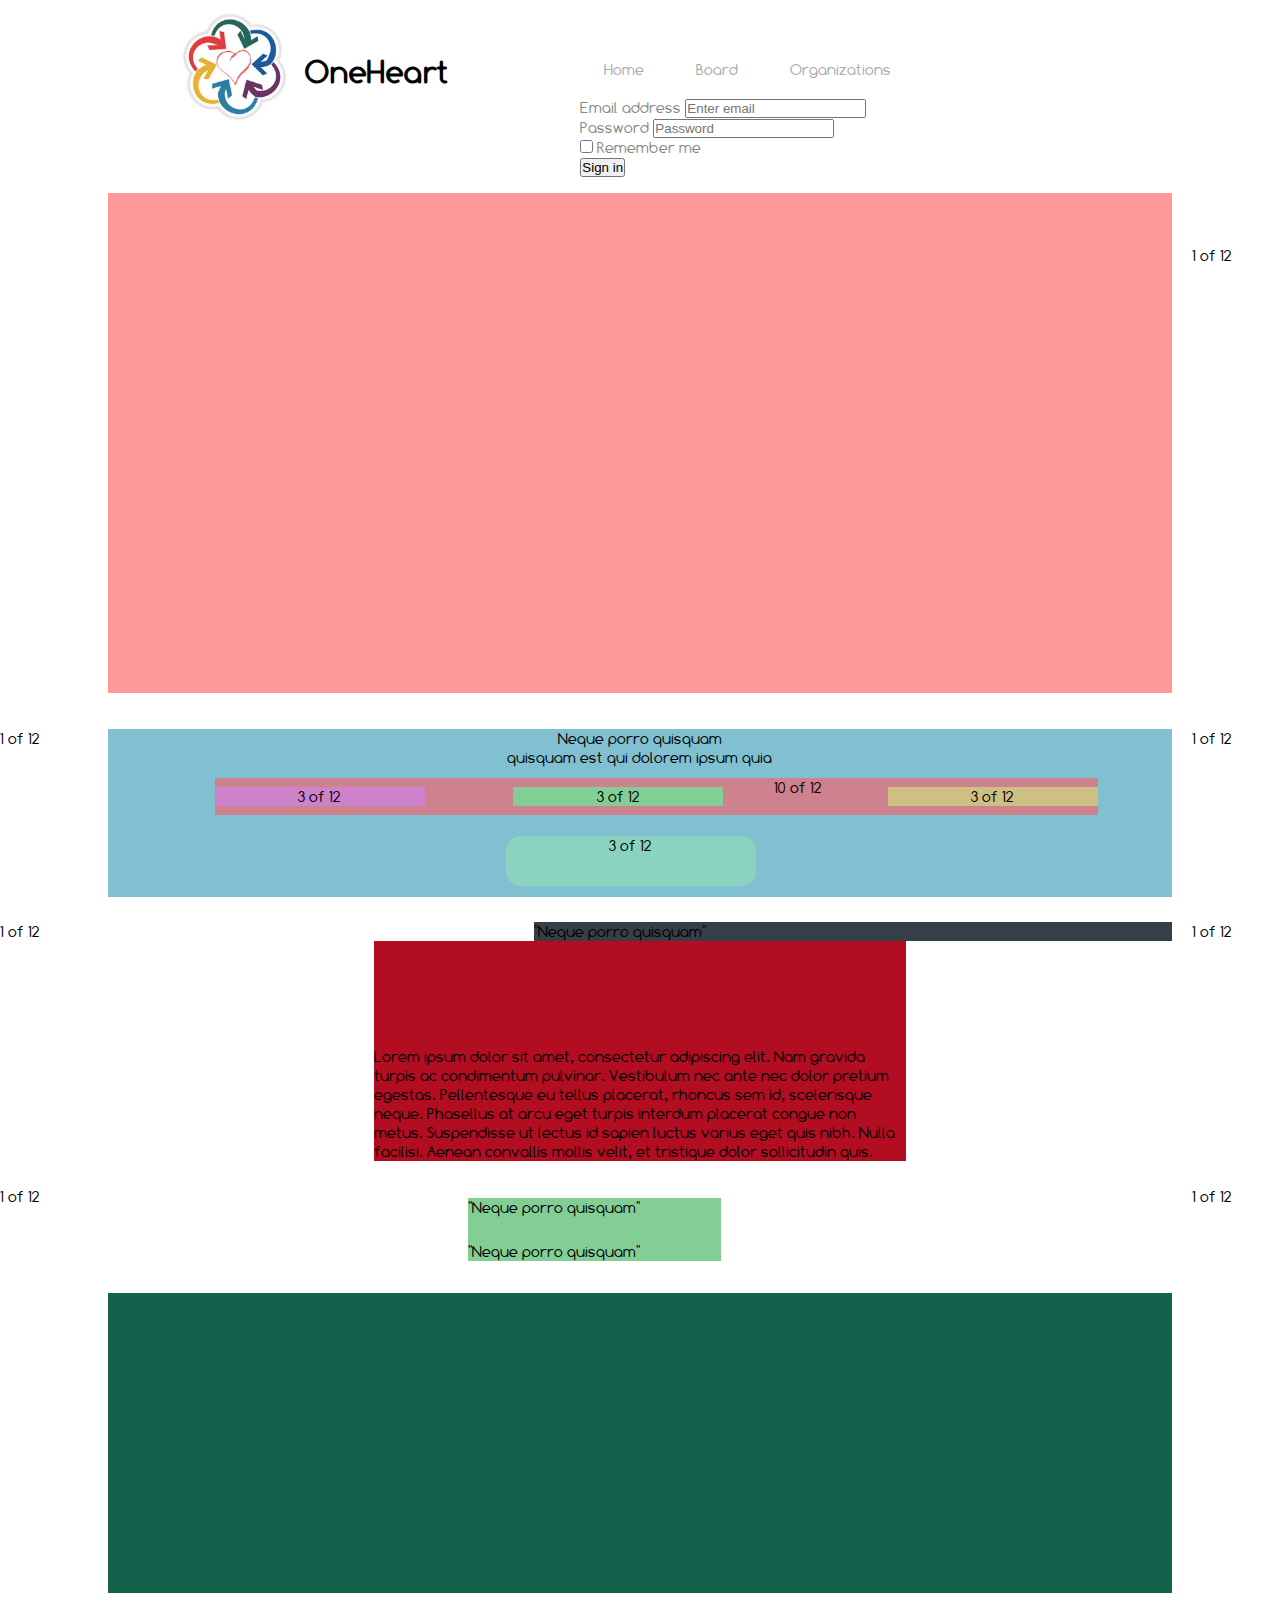
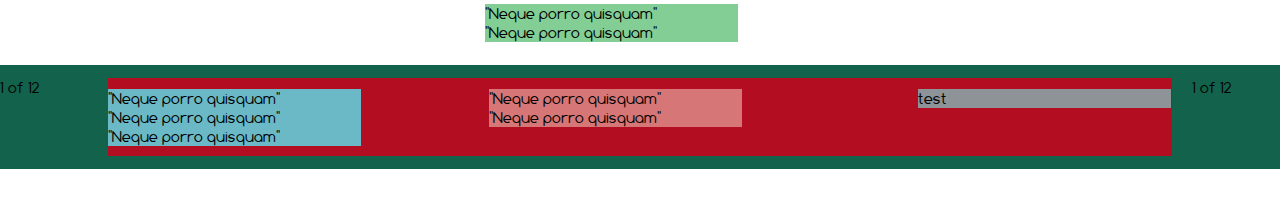
<file: HackAThon/index.html>
<!DOCTYPE html>
<html lang="en">
	<head>
		<meta charset="utf-8"/>
		<title>One Heart</title>
		<meta name="viewport" content="width=device-width, minimum-scale=1.0, maximum-scale=1.0" />
		 <link rel="stylesheet" href="css/grid.css" />
		<link href="css/main.css" type="text/css" rel="stylesheet">
		<!--[if lt IE 9]>
		<script src="//html5shiv.googlecode.com/svn/trunk/html5.js"></script>
		<![endif]-->
		<!--<script type='text/javascript' src='scripts/respond.min.js'></script>-->
	</head>
	<body>
		
		<div id="wrapper">
		
			<header>
				
				<div class="section group" id="topPortion">
				
					<div class="col span_1_of_12" class="gutterSide">
						
					</div>
					
					<div class="col span_10_of_12" id="logoPlacement">
					
					<div class="col span_3_of_12" id="logoPlacement">
						<div id="logoControl">
							
							<img src="img/logo.svg" />
							
						</div>
					</div>
					
					<div class="col span_2_of_12" id="logoPlacement">
						<div id="logoControl">
							
							
							<div id="titleControl">
							<h1>OneHeart</h1>
							</div>
						</div>
					</div>
					
					
				
					<div class="col span_5_of_12" id="navPlacement">
						<nav>
							<ul>
								<li><a href="home.html">Home</a></li>
								<li><a href="about.html">Board</a></li>
								<li><a href="help.html">Organizations</a></li>
							</ul>
							<form class="form-inline">
  <div class="form-group">
    <label class="sr-only" for="exampleInputEmail2">Email address</label>
    <input type="email" class="form-control" id="exampleInputEmail2" placeholder="Enter email">
  </div>
  <div class="form-group">
    <label class="sr-only" for="exampleInputPassword2">Password</label>
    <input type="password" class="form-control" id="exampleInputPassword2" placeholder="Password">
  </div>
  <div class="checkbox">
    <label>
      <input type="checkbox"> Remember me
    </label>
  </div>
  <button type="submit" class="btn btn-default">Sign in</button>
</form>
						</nav>
	
					</div>
	
				</div>
				
				</div>
				
				<div class="col span_1_of_12" class="gutterSide">
					
				</div>
				
			</header>
				
				<div class="section group" id="secondPortion">
				
					<div class="col span_1_of_12" class="gutterSide">
						
					</div>
					
					<div class="col span_10_of_12" id="imgBg">
						
						<div class="col span_10_of_12" id="transparentPlacement">
							
						<div id="contentForTop">
						
							<div id="topParagraph">
							</div>
							
							<div id="topButton">
							</div>
							
							<div id="infoParagraphTop">
							</div>
							
							<div id="infoParagraphBottom">
							</div>
						
						</div>
						
						</div>
					</div>
					
					<div class="col span_1_of_12" class="gutterSide">
						1 of 12
					</div>
	
			</div>
				
				<div class="section group" id="thirdPortion">
				
					<div class="col span_1_of_12" class="gutterSide">
						1 of 12
					</div>
					
					<div class="col span_10_of_12" id="contentPlacement">
						<p>Neque porro quisquam</p>
						<p>quisquam est qui dolorem ipsum quia</p>
						<div class="section group" id="thirdPortion">
							<div class="col span_10_of_12" id="imageIntro">
								10 of 12
								
								<div class="col span_3_of_12" id="photo1">
									3 of 12
								</div>
								
								<div class="col span_3_of_12" id="photo2">
									3 of 12
								</div>
								
								<div class="col span_3_of_12" id="photo3">
									3 of 12
								</div>
								
							</div>
							
							<div class="col span_3_of_12" >
									
								</div>
								
								<div class="col span_3_of_12" id="button1">
									3 of 12
								</div>
								
								<div class="col span_3_of_12" >
									
									
								</div>
						</div>
						
					</div>
					
					<div class="col span_1_of_12" class="gutterSide">
						1 of 12
					</div>
	
				</div>
				
				<div class="section group" id="forthPortion">
					<div class="col span_1_of_12" class="gutterSide">
						1 of 12
					</div>
					
					<div class="col span_10_of_12" id="paragraphPlacement">
					
						<div id="titleTest">
							<p>"Neque porro quisquam"</p>
						</div>
						
						<div id="paragraphTest">
							<p>Lorem ipsum dolor sit amet, consectetur adipiscing elit. Nam gravida turpis ac condimentum pulvinar. Vestibulum nec ante nec dolor pretium egestas. Pellentesque eu tellus placerat, rhoncus sem id, scelerisque neque. Phasellus at arcu eget turpis interdum placerat congue non metus. Suspendisse ut lectus id sapien luctus varius eget quis nibh. Nulla facilisi. Aenean convallis mollis velit, et tristique dolor sollicitudin quis.</p>
						</div>
						
					</div>
					
					<div class="col span_1_of_12" class="gutterSide">
						1 of 12
					</div>
	
				</div>
				
				<div class="section group" id="fithPortion">
					<div class="col span_1_of_12" class="gutterSide">
						1 of 12
					</div>
					
					<div class="col span_10_of_12" id="paragraphPlacement">
							<div class="col span_3_of_12" >
									
							</div>
								
							<div class="col span_3_of_12" id="photo2">
								<div id="titleBottom">
										<p>"Neque porro quisquam"</p>
								</div>
								<div id="subTitleBottom">
										<p>"Neque porro quisquam"</p>
								</div>
						
							</div>
								
							<div class="col span_3_of_12" >

							</div>
						
					
						
						
						<div id="googleMapArea">
							
						</div>
						
						<div class="col span_3_of_12" >
									
							</div>
								
							<div class="col span_3_of_12" id="photo2">
								<div id="emailBottom">
										<p>"Neque porro quisquam"</p>
								</div>
								<div id="paragraphBottom">
										<p>"Neque porro quisquam"</p>
								</div>
						
							</div>
								
							<div class="col span_3_of_12" >
									
							</div>
						
						
					</div>
					
					<div class="col span_1_of_12" class="gutterSide">
						1 of 12
					</div>
	
				</div>
				
				
				
				
			
			<footer  id="bottomPortion">
			
				<div class="section group"  >
					<div class="col span_1_of_12" class="gutterSide">
						1 of 12
					</div>
					
					<div class="col span_10_of_12" id="midSection">
						<div class="col span_3_of_12" id="leftSide">
							<div id="postTitle">
								<p>"Neque porro quisquam"</p>
							</div>
						
							<div id="post1">
								<p>"Neque porro quisquam"</p>
								<p>"Neque porro quisquam"</p>
							</div>	
						</div>
						
						<div class="col span_3_of_12" id="middleSide">
							<div id="aboutTitle">
								<p>"Neque porro quisquam"</p>
							</div>
						
							<div id="aboutPara">
								<p>"Neque porro quisquam"</p>
								
							</div>	
						</div>
						
						<div class="col span_3_of_12" id="rightSide">
							<p>test</p>
						</div>
						
					</div>
					
					<div class="col span_1_of_12" class="gutterSide">
						1 of 12
					</div>
	
				</div>
				
			</footer>
		</div>
	
	</body>
</html>
</file>
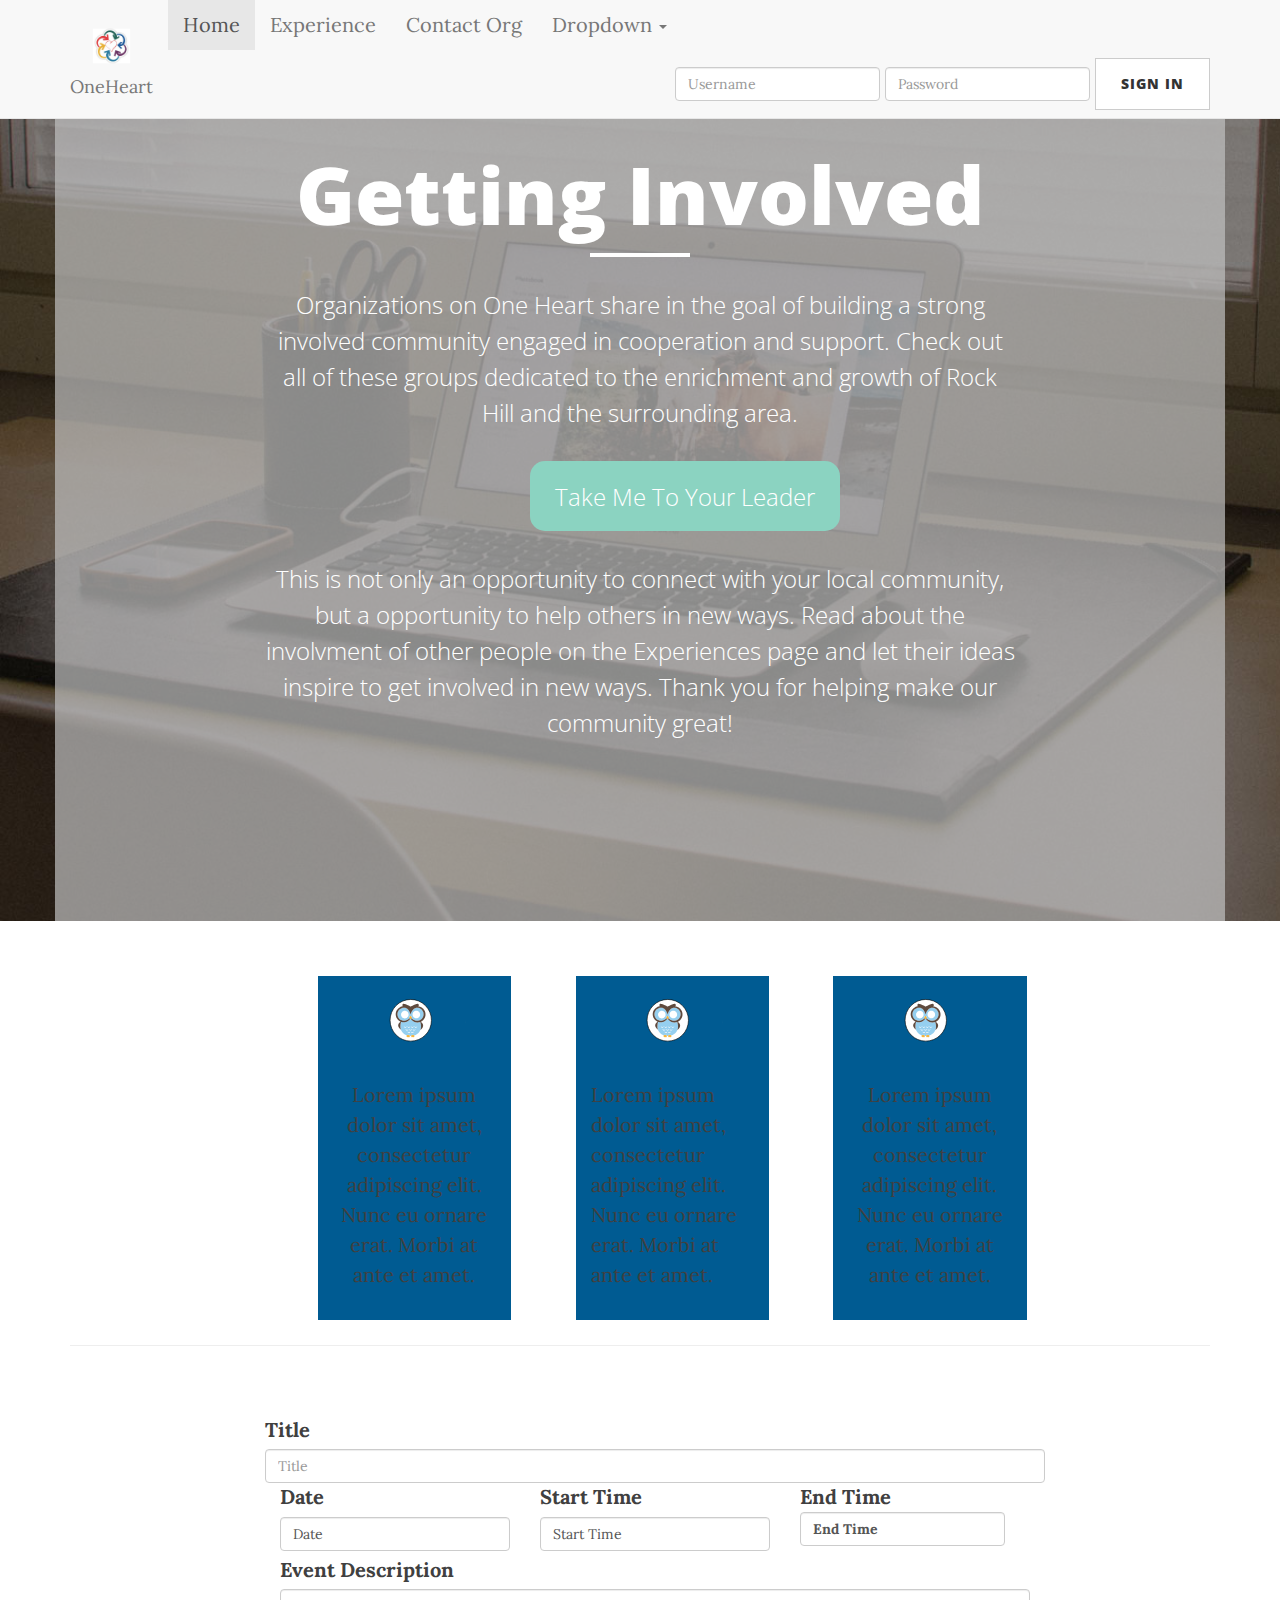
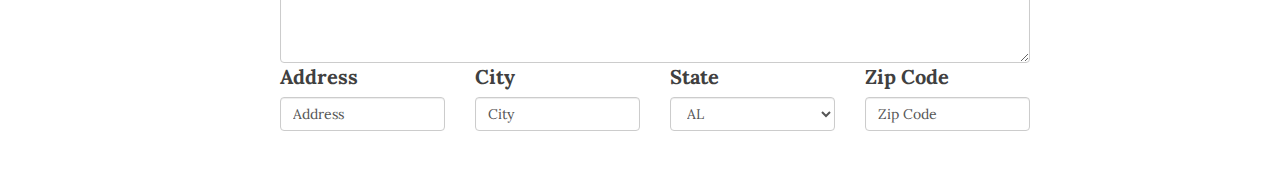
<file: HackAThonReVamp/index.html>
<!DOCTYPE html>
<html lang="en">

<head>

    <meta charset="utf-8">
    <meta http-equiv="X-UA-Compatible" content="IE=edge">
    <meta name="viewport" content="width=device-width, initial-scale=1">
    <meta name="description" content="">
    <meta name="author" content="">

    <title>One Heart</title>

    <!-- Bootstrap Core CSS -->
    <link href="css/bootstrap.min.css" rel="stylesheet">

    <!-- Custom CSS -->
    <link href="css/clean-blog.min.css" rel="stylesheet">
     <link href="css/main.css" rel="stylesheet">

    <!-- Custom Fonts -->
    <link href="http://maxcdn.bootstrapcdn.com/font-awesome/4.1.0/css/font-awesome.min.css" rel="stylesheet" type="text/css">
    <link href='http://fonts.googleapis.com/css?family=Lora:400,700,400italic,700italic' rel='stylesheet' type='text/css'>
    <link href='http://fonts.googleapis.com/css?family=Open+Sans:300italic,400italic,600italic,700italic,800italic,400,300,600,700,800' rel='stylesheet' type='text/css'>

    <!-- HTML5 Shim and Respond.js IE8 support of HTML5 elements and media queries -->
    <!-- WARNING: Respond.js doesn't work if you view the page via file:// -->
    <!--[if lt IE 9]>
        <script src="https://oss.maxcdn.com/libs/html5shiv/3.7.0/html5shiv.js"></script>
        <script src="https://oss.maxcdn.com/libs/respond.js/1.4.2/respond.min.js"></script>
    <![endif]-->

</head>

<body>

    <!-- Navigation -->
<div class="navbar navbar-default navbar-fixed-top" >
    <div class="container">
        <div class="navbar-header">
            <button class="navbar-toggle" type="button" data-toggle="collapse" data-target="#navbar-main">
                <span class="icon-bar"></span>
                <span class="icon-bar"></span>
                <span class="icon-bar"></span>
            </button>
            <a class="navbar-brand" href="#"> <img class="img-responsive" src="img/logo.svg">OneHeart</a>
            
        </div>
        <center>
            <div class="navbar-collapse collapse" id="navbar-main">
                <ul class="nav navbar-nav">
                    <li class="active"><a href="#">Home</a>
                    </li>
                    <li><a href="#">Experience</a>
                    </li>
                    <li><a href="#">Contact Org</a>
                    </li>
                    
                    <li class="dropdown">
                        <a href="#" class="dropdown-toggle" data-toggle="dropdown">Dropdown <b class="caret"></b></a>
                        <ul class="dropdown-menu">
                            <li><a href="#">Action</a>
                            </li>
                            <li><a href="#">Another action</a>
                            </li>
                            <li><a href="#">Something else here</a>
                            </li>
                            <li class="divider"></li>
                            <li><a href="#">Separated link</a>
                            </li>
                            <li class="divider"></li>
                            <li><a href="#">One more separated link</a>
                            </li>
                        </ul>
                    </li>
                </ul>
                <form class="navbar-form navbar-right" role="search">
                    <div class="form-group">
                        <input type="text" class="form-control" name="username" placeholder="Username">
                    </div>
                    <div class="form-group">
                        <input type="text" class="form-control" name="password" placeholder="Password">
                    </div>
                    <button type="submit" class="btn btn-default">Sign In</button>
                </form>
            </div>
        </center>
    </div>
</div>
    <!-- Page Header -->
    <!-- Set your background image for this header on the line below. -->
    <header class="intro-header" style="background-image: url('img/home-bg.jpg')">
        <div class="container">
            <div class="row" id="topPortion" >
                <div class="col-lg-8 col-lg-offset-2 col-md-10 col-md-offset-1" >
                    <div class="site-heading">
                        <h1>Getting Involved</h1>
                        <hr class="small">
                        <span class="subheading"><p>Organizations on One Heart share in the goal of building a strong involved community engaged in cooperation and support.  Check out all of these groups dedicated to the enrichment and growth of Rock Hill and the surrounding area.</p>
                        <div id="button1">
                        
                        	<div id="buttonWords1">	<p><a href="experience.html"/>Take Me To Your Leader</a></p></div>
                        </div>
            			<p>This is not only an opportunity to connect with your local community, but a opportunity to help others in new ways.  Read about the involvment of other people on the <a href="experiences.html">Experiences page</a> and let their ideas inspire to get involved in new ways.  Thank you for helping make our community great!</p></span>
                    </div>
                </div>
            </div>
        </div>
    </header>

    <!-- Main Content -->
    <div class="container">
        <div class="row" id="first">
            <div class="col-lg-8 col-lg-offset-2 col-md-10 col-md-offset-1">
            	<div class="row">
  					<div class="col-md-3 col-md-offset-1" id="post1">
  							<div id="leftTopTest">
  								<div id="imgControl1">
  									<img src="img/Owl.svg"/>
  								</div>
  								
  								<div id="para1"class="text-center">
  									<p>
  										Lorem ipsum dolor sit amet, consectetur adipiscing elit. Nunc eu ornare erat. Morbi at ante et amet.
  									</p>
  								</div>
  							</div>
  					</div>
  					
  					<div class="col-md-3 col-md-offset-1" id="post1">
  								<div id="imgControl1">
  									<img src="img/Owl.svg"/>
  								</div>
  								
  								<div id="para1"class="text-justified">
  									<p>
  										Lorem ipsum dolor sit amet, consectetur adipiscing elit. Nunc eu ornare erat. Morbi at ante et amet.
  									</p>
  								</div>
  					</div>
  					<div class="col-md-3 col-md-offset-1" id="post1">
  								<div id="imgControl1">
  									<img src="img/Owl.svg"/>
  								</div>
  								
  								<div id="para1"class="text-center">
  									<p>
  										Lorem ipsum dolor sit amet, consectetur adipiscing elit. Nunc eu ornare erat. Morbi at ante et amet.
  									</p>
  								</div>
  					</div>
				</div>
				
				
        </div>
    </div>

    <hr>

    <!-- Footer -->
    <footer>
        <div class="container">
            <div class="row">
                <div class="col-lg-8 col-lg-offset-2 col-md-10 col-md-offset-1">
                
                	<div class="row">
                		<label>Title</label>
                		<input type="text" class="form-control" placeholder="Title" rows="3">
                		
                	</div>
                	<div class="row">
  						<div class="col-md-4"><label>Date</label><input type="text" class="form-control" placeholder="Title" value="Date" type="date"></div>
  						<div class="col-md-4"><label>Start Time</label><input type="text" class="form-control" placeholder="Title" value="Start Time" type="time"></div>
  						<div class="col-md-4"><label>End Time<label><input type="text" class="form-control" placeholder="Title" value="End Time" type="time"></div>
					</div>
					
                    	<label>Event Description</label>
                           <textarea class="form-control" rows="3"></textarea>
                        <div class="row">
  							<div class="col-md-3"><label>Address</label><input type="text" class="form-control" placeholder="Address" value="Address" ></div>
  							<div class="col-md-3"><label>City</label><input type="text" class="form-control" placeholder="City" value="City" ></div>
  						
							<div class="col-md-3">  <label>State</label>
							<select name="state" class="form-control">
            <option value="AL">AL</option>
            <option value="AK">AK</option>
            <option value="AZ">AZ</option>
            <option value="AR">AR</option>
            <option value="CA">CA</option>
            <option value="CO">CO</option>
            <option value="CT">CT</option>
            <option value="DE">DE</option>
            <option value="DC">DC</option>
            <option value="FL">FL</option>
            <option value="GA">GA</option>
            <option value="HI">HI</option>
            <option value="ID">ID</option>
            <option value="IL">IL</option>
            <option value="IN">IN</option>
            <option value="IA">IA</option>
            <option value="KS">KS</option>
            <option value="KY">KY</option>
            <option value="LA">LA</option>
            <option value="ME">ME</option>
            <option value="MD">MD</option>
            <option value="MA">MA</option>
            <option value="MI">MI</option>
            <option value="MN">MN</option>
            <option value="MS">MS</option>
            <option value="MO">MO</option>
            <option value="MT">MT</option>
            <option value="NE">NE</option>
            <option value="NV">NV</option>
            <option value="NH">NH</option>
            <option value="NJ">NJ</option>
            <option value="NM">NM</option>
            <option value="NY">NY</option>
            <option value="NC">NC</option>
            <option value="ND">ND</option>
            <option value="OH">OH</option>
            <option value="OK">OK</option>
            <option value="OR">OR</option>
            <option value="PA">PA</option>
            <option value="RI">RI</option>
            <option value="SC">SC</option>
            <option value="SD">SD</option>
            <option value="TN">TN</option>
            <option value="TX">TX</option>
            <option value="UT">UT</option>
            <option value="VT">VT</option>
            <option value="VA">VA</option>
            <option value="WA">WA</option>
            <option value="WV">WV</option>
            <option value="WI">WI</option>
            <option value="WY">WY</option>
        </select>
						</div>
						<div class="col-md-3"><label>Zip Code</label><input type="text" class="form-control" placeholder="Title" value="Zip Code" ></div>
					</div>
					
                    
                </div>
            </div>
        </div>
    </footer>

    <!-- jQuery -->
    <script src="js/jquery.js"></script>

    <!-- Bootstrap Core JavaScript -->
    <script src="js/bootstrap.min.js"></script>

    <!-- Custom Theme JavaScript -->
    <script src="js/clean-blog.min.js"></script>

</body>

</html>
</file>
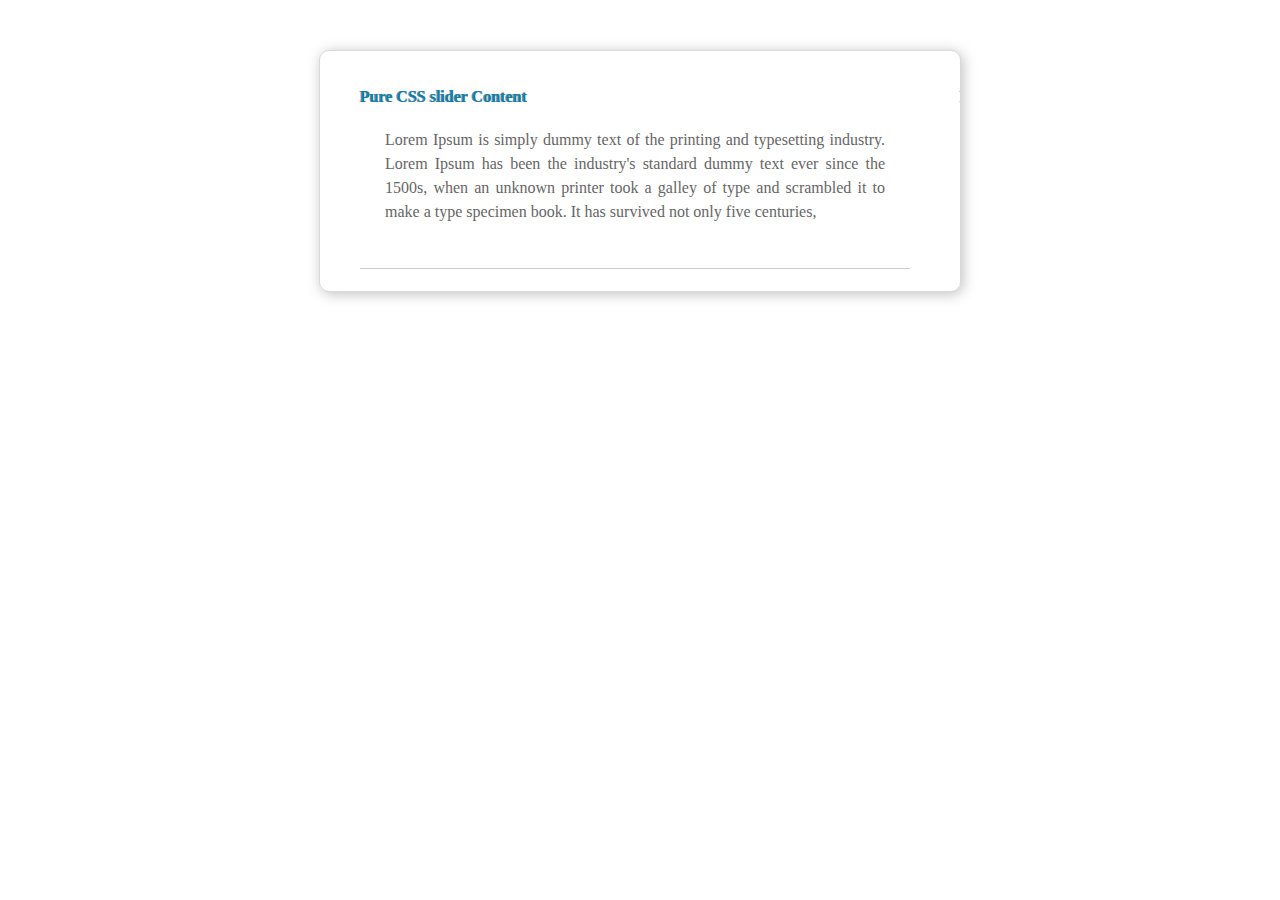
<file: css slider.html>
<!DOCTYPE html>
<html>
<head lang="en">
    <meta charset="UTF-8">
    <title></title>
    <link href="slidercss.css" rel="stylesheet">
</head>
<body>
<div id="slider">
    <ul>
        <li>
            <div class="slider-container">
                <h4>Pure CSS slider Content</h4>
                <p>Lorem Ipsum is simply dummy text of the printing and typesetting industry. Lorem Ipsum has been the industry's standard dummy text ever since the 1500s, when an unknown printer took a galley of type and scrambled it to make a type specimen book. It has survived not only five centuries,</p>
            </div>
        </li>
        <li>
            <div class="slider-container">
                <h4>Pure CSS slider Content</h4>
                <p>Lorem Ipsum is simply dummy text of the printing and typesetting industry. Lorem Ipsum has been the industry's standard dummy text ever since the 1500s, when an unknown printer took a galley of type and scrambled it to make a type specimen book. It has survived not only five centuries,</p>
            </div>
        </li>
        <li>
            <div class="slider-container">
                <h4>Pure CSS slider Content</h4>
                <p>Lorem Ipsum is simply dummy text of the printing and typesetting industry. Lorem Ipsum has been the industry's standard dummy text ever since the 1500s, when an unknown printer took a galley of type and scrambled it to make a type specimen book. It has survived not only five centuries,</p>
            </div>
        </li>
        <li>
            <div class="slider-container">
                <h4>Pure CSS slider Content</h4>
                <p>Lorem Ipsum is simply dummy text of the printing and typesetting industry. Lorem Ipsum has been the industry's standard dummy text ever since the 1500s, when an unknown printer took a galley of type and scrambled it to make a type specimen book. It has survived not only five centuries,</p>
            </div>
        </li>
    </ul>
</div>
</body>
</html>
</file>
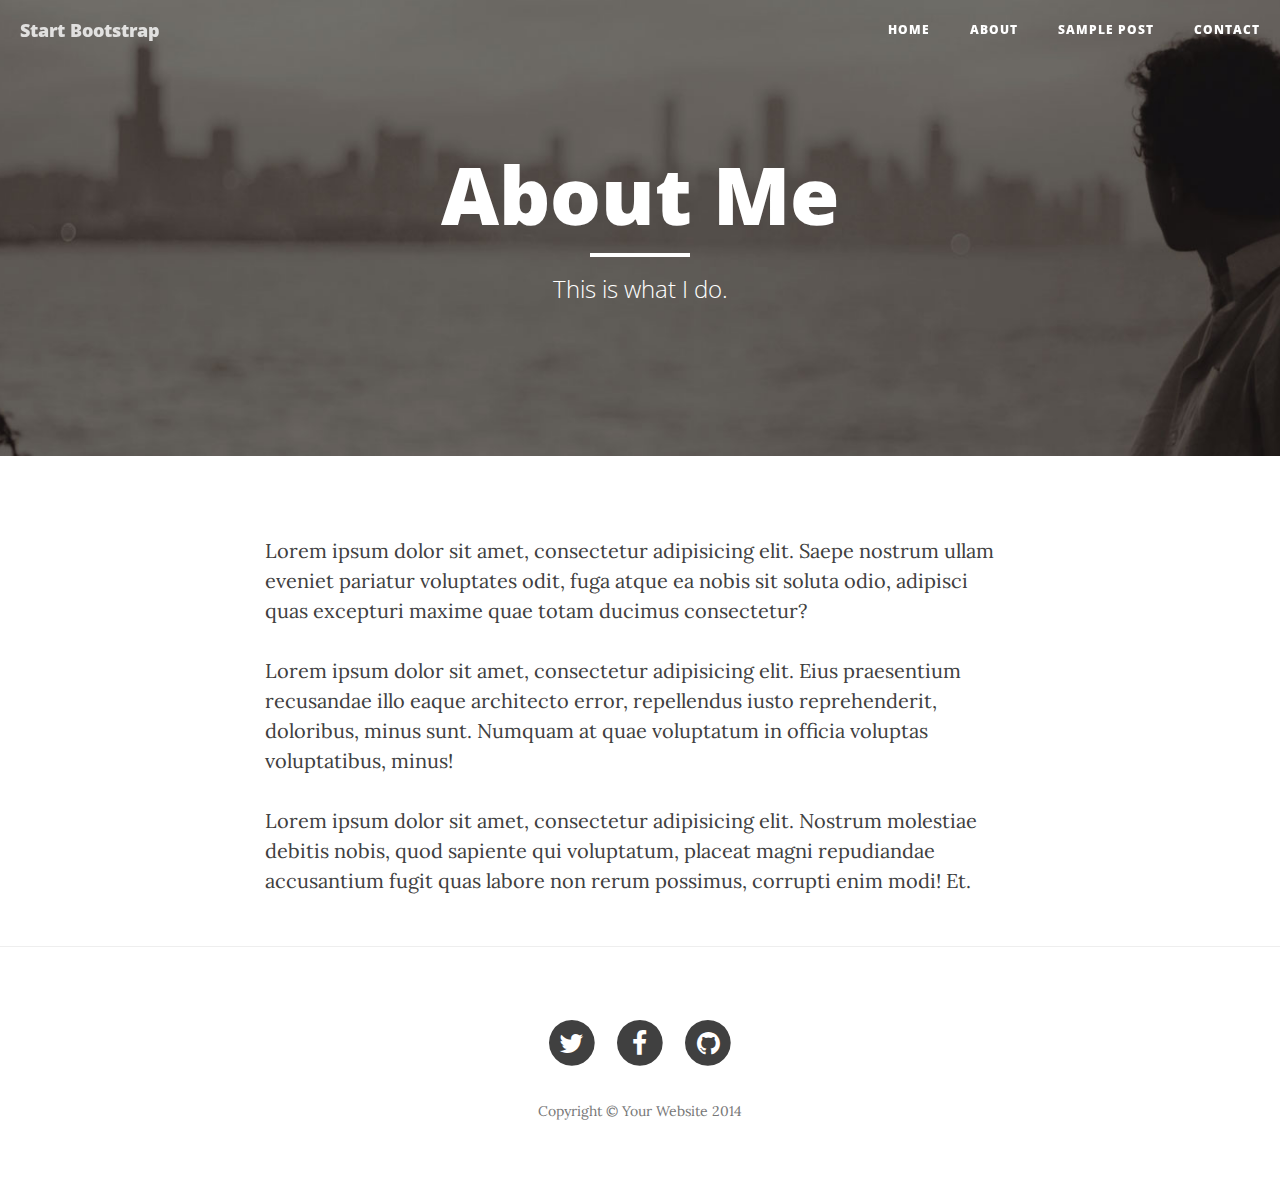
<file: HackAThonReVamp/about.html>
<!DOCTYPE html>
<html lang="en">

<head>

    <meta charset="utf-8">
    <meta http-equiv="X-UA-Compatible" content="IE=edge">
    <meta name="viewport" content="width=device-width, initial-scale=1">
    <meta name="description" content="">
    <meta name="author" content="">

    <title>Clean Blog - About</title>

    <!-- Bootstrap Core CSS -->
    <link href="css/bootstrap.min.css" rel="stylesheet">

    <!-- Custom CSS -->
    <link href="css/clean-blog.min.css" rel="stylesheet">

    <!-- Custom Fonts -->
    <link href="http://maxcdn.bootstrapcdn.com/font-awesome/4.1.0/css/font-awesome.min.css" rel="stylesheet" type="text/css">
    <link href='http://fonts.googleapis.com/css?family=Lora:400,700,400italic,700italic' rel='stylesheet' type='text/css'>
    <link href='http://fonts.googleapis.com/css?family=Open+Sans:300italic,400italic,600italic,700italic,800italic,400,300,600,700,800' rel='stylesheet' type='text/css'>

    <!-- HTML5 Shim and Respond.js IE8 support of HTML5 elements and media queries -->
    <!-- WARNING: Respond.js doesn't work if you view the page via file:// -->
    <!--[if lt IE 9]>
        <script src="https://oss.maxcdn.com/libs/html5shiv/3.7.0/html5shiv.js"></script>
        <script src="https://oss.maxcdn.com/libs/respond.js/1.4.2/respond.min.js"></script>
    <![endif]-->

</head>

<body>

    <!-- Navigation -->
    <nav class="navbar navbar-default navbar-custom navbar-fixed-top">
        <div class="container-fluid">
            <!-- Brand and toggle get grouped for better mobile display -->
            <div class="navbar-header page-scroll">
                <button type="button" class="navbar-toggle" data-toggle="collapse" data-target="#bs-example-navbar-collapse-1">
                    <span class="sr-only">Toggle navigation</span>
                    <span class="icon-bar"></span>
                    <span class="icon-bar"></span>
                    <span class="icon-bar"></span>
                </button>
                <a class="navbar-brand" href="index.html">Start Bootstrap</a>
            </div>

            <!-- Collect the nav links, forms, and other content for toggling -->
            <div class="collapse navbar-collapse" id="bs-example-navbar-collapse-1">
                <ul class="nav navbar-nav navbar-right">
                    <li>
                        <a href="index.html">Home</a>
                    </li>
                    <li>
                        <a href="about.html">About</a>
                    </li>
                    <li>
                        <a href="post.html">Sample Post</a>
                    </li>
                    <li>
                        <a href="contact.html">Contact</a>
                    </li>
                </ul>
            </div>
            <!-- /.navbar-collapse -->
        </div>
        <!-- /.container -->
    </nav>

    <!-- Page Header -->
    <!-- Set your background image for this header on the line below. -->
    <header class="intro-header" style="background-image: url('img/about-bg.jpg')">
        <div class="container">
            <div class="row">
                <div class="col-lg-8 col-lg-offset-2 col-md-10 col-md-offset-1">
                    <div class="page-heading">
                        <h1>About Me</h1>
                        <hr class="small">
                        <span class="subheading">This is what I do.</span>
                    </div>
                </div>
            </div>
        </div>
    </header>

    <!-- Main Content -->
    <div class="container">
        <div class="row">
            <div class="col-lg-8 col-lg-offset-2 col-md-10 col-md-offset-1">
                <p>Lorem ipsum dolor sit amet, consectetur adipisicing elit. Saepe nostrum ullam eveniet pariatur voluptates odit, fuga atque ea nobis sit soluta odio, adipisci quas excepturi maxime quae totam ducimus consectetur?</p>
                <p>Lorem ipsum dolor sit amet, consectetur adipisicing elit. Eius praesentium recusandae illo eaque architecto error, repellendus iusto reprehenderit, doloribus, minus sunt. Numquam at quae voluptatum in officia voluptas voluptatibus, minus!</p>
                <p>Lorem ipsum dolor sit amet, consectetur adipisicing elit. Nostrum molestiae debitis nobis, quod sapiente qui voluptatum, placeat magni repudiandae accusantium fugit quas labore non rerum possimus, corrupti enim modi! Et.</p>
            </div>
        </div>
    </div>

    <hr>

    <!-- Footer -->
    <footer>
        <div class="container">
            <div class="row">
                <div class="col-lg-8 col-lg-offset-2 col-md-10 col-md-offset-1">
                    <ul class="list-inline text-center">
                        <li>
                            <a href="#">
                                <span class="fa-stack fa-lg">
                                    <i class="fa fa-circle fa-stack-2x"></i>
                                    <i class="fa fa-twitter fa-stack-1x fa-inverse"></i>
                                </span>
                            </a>
                        </li>
                        <li>
                            <a href="#">
                                <span class="fa-stack fa-lg">
                                    <i class="fa fa-circle fa-stack-2x"></i>
                                    <i class="fa fa-facebook fa-stack-1x fa-inverse"></i>
                                </span>
                            </a>
                        </li>
                        <li>
                            <a href="#">
                                <span class="fa-stack fa-lg">
                                    <i class="fa fa-circle fa-stack-2x"></i>
                                    <i class="fa fa-github fa-stack-1x fa-inverse"></i>
                                </span>
                            </a>
                        </li>
                    </ul>
                    <p class="copyright text-muted">Copyright &copy; Your Website 2014</p>
                </div>
            </div>
        </div>
    </footer>

    <!-- jQuery -->
    <script src="js/jquery.js"></script>

    <!-- Bootstrap Core JavaScript -->
    <script src="js/bootstrap.min.js"></script>

    <!-- Custom Theme JavaScript -->
    <script src="js/clean-blog.min.js"></script>

</body>

</html>
</file>
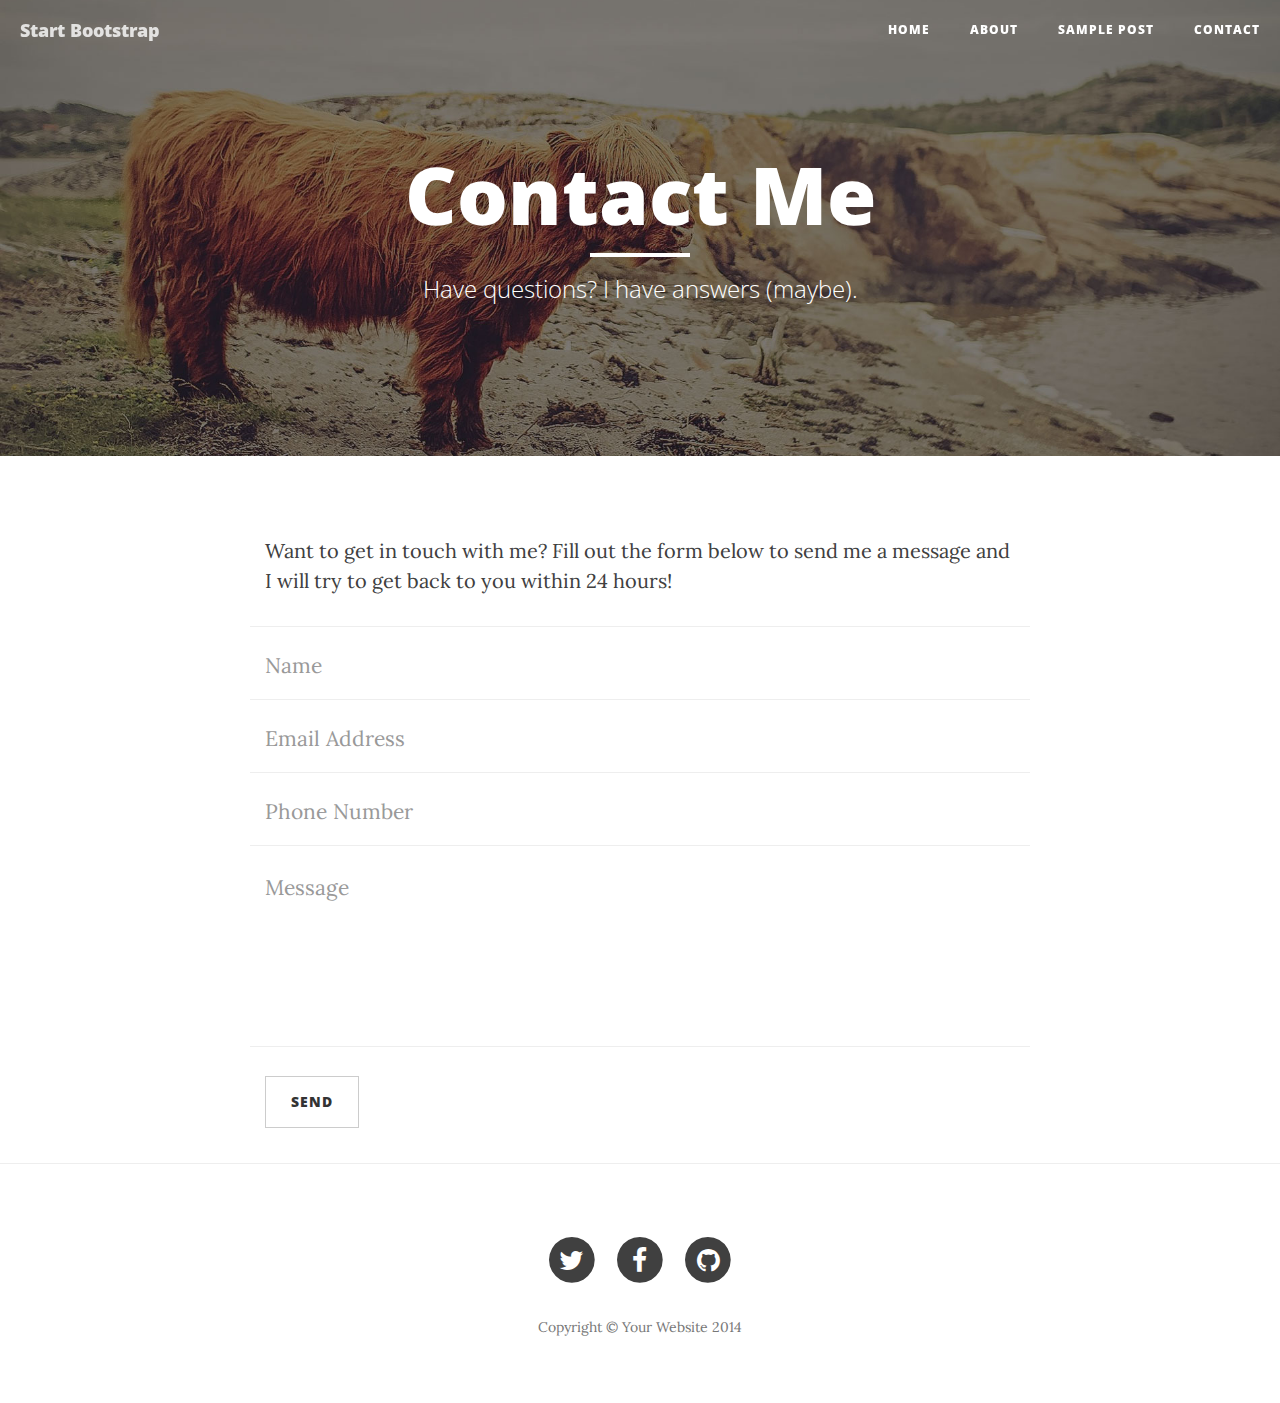
<file: HackAThonReVamp/contact.html>
<!DOCTYPE html>
<html lang="en">

<head>

    <meta charset="utf-8">
    <meta http-equiv="X-UA-Compatible" content="IE=edge">
    <meta name="viewport" content="width=device-width, initial-scale=1">
    <meta name="description" content="">
    <meta name="author" content="">

    <title>Clean Blog - Contact</title>

    <!-- Bootstrap Core CSS -->
    <link href="css/bootstrap.min.css" rel="stylesheet">

    <!-- Custom CSS -->
    <link href="css/clean-blog.min.css" rel="stylesheet">

    <!-- Custom Fonts -->
    <link href="http://maxcdn.bootstrapcdn.com/font-awesome/4.1.0/css/font-awesome.min.css" rel="stylesheet" type="text/css">
    <link href='http://fonts.googleapis.com/css?family=Lora:400,700,400italic,700italic' rel='stylesheet' type='text/css'>
    <link href='http://fonts.googleapis.com/css?family=Open+Sans:300italic,400italic,600italic,700italic,800italic,400,300,600,700,800' rel='stylesheet' type='text/css'>

    <!-- HTML5 Shim and Respond.js IE8 support of HTML5 elements and media queries -->
    <!-- WARNING: Respond.js doesn't work if you view the page via file:// -->
    <!--[if lt IE 9]>
        <script src="https://oss.maxcdn.com/libs/html5shiv/3.7.0/html5shiv.js"></script>
        <script src="https://oss.maxcdn.com/libs/respond.js/1.4.2/respond.min.js"></script>
    <![endif]-->

</head>

<body>

    <!-- Navigation -->
    <nav class="navbar navbar-default navbar-custom navbar-fixed-top">
        <div class="container-fluid">
            <!-- Brand and toggle get grouped for better mobile display -->
            <div class="navbar-header page-scroll">
                <button type="button" class="navbar-toggle" data-toggle="collapse" data-target="#bs-example-navbar-collapse-1">
                    <span class="sr-only">Toggle navigation</span>
                    <span class="icon-bar"></span>
                    <span class="icon-bar"></span>
                    <span class="icon-bar"></span>
                </button>
                <a class="navbar-brand" href="index.html">Start Bootstrap</a>
            </div>

            <!-- Collect the nav links, forms, and other content for toggling -->
            <div class="collapse navbar-collapse" id="bs-example-navbar-collapse-1">
                <ul class="nav navbar-nav navbar-right">
                    <li>
                        <a href="index.html">Home</a>
                    </li>
                    <li>
                        <a href="about.html">About</a>
                    </li>
                    <li>
                        <a href="post.html">Sample Post</a>
                    </li>
                    <li>
                        <a href="contact.html">Contact</a>
                    </li>
                </ul>
            </div>
            <!-- /.navbar-collapse -->
        </div>
        <!-- /.container -->
    </nav>

    <!-- Page Header -->
    <!-- Set your background image for this header on the line below. -->
    <header class="intro-header" style="background-image: url('img/contact-bg.jpg')">
        <div class="container">
            <div class="row">
                <div class="col-lg-8 col-lg-offset-2 col-md-10 col-md-offset-1">
                    <div class="page-heading">
                        <h1>Contact Me</h1>
                        <hr class="small">
                        <span class="subheading">Have questions? I have answers (maybe).</span>
                    </div>
                </div>
            </div>
        </div>
    </header>

    <!-- Main Content -->
    <div class="container">
        <div class="row">
            <div class="col-lg-8 col-lg-offset-2 col-md-10 col-md-offset-1">
                <p>Want to get in touch with me? Fill out the form below to send me a message and I will try to get back to you within 24 hours!</p>
                <!-- Contact Form - Enter your email address on line 19 of the mail/contact_me.php file to make this form work. -->
                <!-- WARNING: Some web hosts do not allow emails to be sent through forms to common mail hosts like Gmail or Yahoo. It's recommended that you use a private domain email address! -->
                <!-- NOTE: To use the contact form, your site must be on a live web host with PHP! The form will not work locally! -->
                <form name="sentMessage" id="contactForm" novalidate>
                    <div class="row control-group">
                        <div class="form-group col-xs-12 floating-label-form-group controls">
                            <label>Name</label>
                            <input type="text" class="form-control" placeholder="Name" id="name" required data-validation-required-message="Please enter your name.">
                            <p class="help-block text-danger"></p>
                        </div>
                    </div>
                    <div class="row control-group">
                        <div class="form-group col-xs-12 floating-label-form-group controls">
                            <label>Email Address</label>
                            <input type="email" class="form-control" placeholder="Email Address" id="email" required data-validation-required-message="Please enter your email address.">
                            <p class="help-block text-danger"></p>
                        </div>
                    </div>
                    <div class="row control-group">
                        <div class="form-group col-xs-12 floating-label-form-group controls">
                            <label>Phone Number</label>
                            <input type="tel" class="form-control" placeholder="Phone Number" id="phone" required data-validation-required-message="Please enter your phone number.">
                            <p class="help-block text-danger"></p>
                        </div>
                    </div>
                    <div class="row control-group">
                        <div class="form-group col-xs-12 floating-label-form-group controls">
                            <label>Message</label>
                            <textarea rows="5" class="form-control" placeholder="Message" id="message" required data-validation-required-message="Please enter a message."></textarea>
                            <p class="help-block text-danger"></p>
                        </div>
                    </div>
                    <br>
                    <div id="success"></div>
                    <div class="row">
                        <div class="form-group col-xs-12">
                            <button type="submit" class="btn btn-default">Send</button>
                        </div>
                    </div>
                </form>
            </div>
        </div>
    </div>

    <hr>

    <!-- Footer -->
    <footer>
        <div class="container">
            <div class="row">
                <div class="col-lg-8 col-lg-offset-2 col-md-10 col-md-offset-1">
                    <ul class="list-inline text-center">
                        <li>
                            <a href="#">
                                <span class="fa-stack fa-lg">
                                    <i class="fa fa-circle fa-stack-2x"></i>
                                    <i class="fa fa-twitter fa-stack-1x fa-inverse"></i>
                                </span>
                            </a>
                        </li>
                        <li>
                            <a href="#">
                                <span class="fa-stack fa-lg">
                                    <i class="fa fa-circle fa-stack-2x"></i>
                                    <i class="fa fa-facebook fa-stack-1x fa-inverse"></i>
                                </span>
                            </a>
                        </li>
                        <li>
                            <a href="#">
                                <span class="fa-stack fa-lg">
                                    <i class="fa fa-circle fa-stack-2x"></i>
                                    <i class="fa fa-github fa-stack-1x fa-inverse"></i>
                                </span>
                            </a>
                        </li>
                    </ul>
                    <p class="copyright text-muted">Copyright &copy; Your Website 2014</p>
                </div>
            </div>
        </div>
    </footer>

    <!-- jQuery -->
    <script src="js/jquery.js"></script>

    <!-- Bootstrap Core JavaScript -->
    <script src="js/bootstrap.min.js"></script>

    <!-- Custom Theme JavaScript -->
    <script src="js/clean-blog.min.js"></script>

</body>

</html>
</file>
<file: HackAThon/css/grid.css>
/*  SECTIONS  */
.section {
	clear: both;
	padding: 0px;
	margin: 0px;
}

/*  COLUMN SETUP  */
.col {
	display: block;
	float:left;
	margin: 1% 0 1% 1.6%;
}
.col:first-child { margin-left: 0; }

/*  GROUPING  */
.group:before,
.group:after { content:""; display:table; }
.group:after { clear:both;}
.group { zoom:1; /* For IE 6/7 */ }
/*  GRID OF TWELVE  */
.span_12_of_12 {
	width: 100%;
}

.span_11_of_12 {
  	width: 91.53%;
}
.span_10_of_12 {
  	width: 83.06%;
}

.span_9_of_12 {
  	width: 74.6%;
}

.span_8_of_12 {
  	width: 66.13%;
}

.span_7_of_12 {
  	width: 57.66%;
}

.span_6_of_12 {
  	width: 49.2%;
}

.span_5_of_12 {
  	width: 40.73%;
}

.span_4_of_12 {
  	width: 32.26%;
}

.span_3_of_12 {
  	width: 23.8%;
}

.span_2_of_12 {
  	width: 15.33%;
}

.span_1_of_12 {
  	width: 6.866%;
}

/*  GO FULL WIDTH BELOW 480 PIXELS */
@media only screen and (max-width: 480px) {
	.col {  margin: 1% 0 1% 0%; }
    
    .span_1_of_12, .span_2_of_12, .span_3_of_12, .span_4_of_12, .span_5_of_12, .span_6_of_12, .span_7_of_12, .span_8_of_12, .span_9_of_12, .span_10_of_12, .span_11_of_12, .span_12_of_12 {
	width: 100%; 
	}
}
</file>
<file: HackAThon/css/main.css>
@font-face {
    font-family: 'district_prothin';
    src: url('fonts/distproth-webfont.eot');
    src: url('fonts/distproth-webfont.eot?#iefix') format('embedded-opentype'),
         url('fonts/distproth-webfont.woff2') format('woff2'),
         url('fonts/distproth-webfont.woff') format('woff'),
         url('fonts/distproth-webfont.ttf') format('truetype'),
         url('fonts/distproth-webfont.svg#district_prothin') format('svg');
    font-weight: normal;
    font-style: normal;

}




@font-face {
    font-family: 'comfortaabold';
    src: url('fonts/comfortaa_bold-webfont.eot');
    src: url('fonts/comfortaa_bold-webfont.eot?#iefix') format('embedded-opentype'),
         url('fonts/comfortaa_bold-webfont.woff2') format('woff2'),
         url('fonts/comfortaa_bold-webfont.woff') format('woff'),
         url('fonts/comfortaa_bold-webfont.ttf') format('truetype'),
         url('fonts/comfortaa_bold-webfont.svg#comfortaabold') format('svg');
    font-weight: normal;
    font-style: normal;

}




@font-face {
    font-family: 'comfortaathin';
    src: url('fonts/comfortaa_thin-webfont.eot');
    src: url('fonts/comfortaa_thin-webfont.eot?#iefix') format('embedded-opentype'),
         url('fonts/comfortaa_thin-webfont.woff2') format('woff2'),
         url('fonts/comfortaa_thin-webfont.woff') format('woff'),
         url('fonts/comfortaa_thin-webfont.ttf') format('truetype'),
         url('fonts/comfortaa_thin-webfont.svg#comfortaathin') format('svg');
    font-weight: normal;
    font-style: normal;

}




@font-face {
    font-family: 'comfortaaregular';
    src: url('fonts/comfortaa_regular-webfont.eot');
    src: url('fonts/comfortaa_regular-webfont.eot?#iefix') format('embedded-opentype'),
         url('fonts/comfortaa_regular-webfont.woff2') format('woff2'),
         url('fonts/comfortaa_regular-webfont.woff') format('woff'),
         url('fonts/comfortaa_regular-webfont.ttf') format('truetype'),
         url('fonts/comfortaa_regular-webfont.svg#comfortaaregular') format('svg');
    font-weight: normal;
    font-style: normal;

}
* { margin: 0; padding: 0; }
html { overflow-y: none;}

body{
	font-family: 'comfortaaregular';
	width:100%;
	height:100%;
}	


/* MainStructure */
#wrapper {
	width: 100%;
	height: 100%;
	max-width: 720 px;
	max-height: 1280 px;
	margin: auto;
	padding: 0%;
	
	} 
	
nav {
	background-color: #fff;
	
	color: #888;
	display: block;
	margin: 8px 22px 8px 22px;
	overflow: hidden;
	width: 90%; 
	margin-top:16%;
}

nav ul {
	margin: 0;
	padding: 0;
}

	nav ul li {
		display: inline-block;
		list-style-type: none;
		
		-webkit-transition: all 0.2s;
		-moz-transition: all 0.2s;
		-ms-transition: all 0.2s;
		-o-transition: all 0.2s;
		transition: all 0.2s; 
	}
	
		nav > ul > li > a {
			color: #aaa;
			display: block;
			line-height: 56px;
			padding: 0 24px;
			text-decoration: none;
		}
		
		nav > ul > li > a > .caret {
	border-top: 4px solid #aaa;
	border-right: 4px solid transparent;
	border-left: 4px solid transparent;
	content: "";
	display: inline-block;
	height: 0;
	width: 0;
	vertical-align: middle;
	
	-webkit-transition: color 0.1s linear;
	-moz-transition: color 0.1s linear;
	-o-transition: color 0.1s linear;
	  transition: color 0.1s linear; 
}

nav > ul > li:hover {
          background-color: rgb( 40, 44, 47 );
        }

        nav > ul > li:hover > a {
          color: rgb( 255, 255, 255 );
        }

        nav > ul > li:hover > a > .caret {
          border-top-color: rgb( 255, 255, 255 );
        }
        
        nav > ul > li > div {
	background-color: rgb( 40, 44, 47 );
	border-top: 0;
	border-radius: 0 0 4px 4px;
	box-shadow: 0 2px 2px -1px rgba(0, 0, 0, 0.055);
	display: none;
	margin: 0;
	opacity: 0;
	position: absolute;
	width: 165px;
	visibility: hidden;
	z-index: 100;
	
	-webkit-transiton: opacity 0.2s;
	-moz-transition: opacity 0.2s;
	-ms-transition: opacity 0.2s;
	-o-transition: opacity 0.2s;
	-transition: opacity 0.2s;
}

	nav > ul > li > div ul > li {
		display: block;
	}
	
		nav > ul > li > div ul > li > a {
			color: #fff;
			display: block;
			padding: 12px 24px;
			text-decoration: none;
		}
	
	nav > ul > li > div ul > li:hover > a {
		background-color: rgba( 255, 255, 255, 0.1);
	}
  	
/*Desktop Specs Homepage*/

#topPortion{
	background-color:#ffffff;
	margin-top: -4%;
}


#logoPlacement {
	background-color:#ffffff;

	
	
}






#logoControl img{
	width:100%;
	display:inline;
	float: left;
}

#titleControl{
	margin-left:-45%;
	margin-top:50%;
}
#titlePlacement {
	background-color:#ffffff; 
	
	text-align: center;
}

#navPlacement {
	background-color: #ffffff;
}

#gutterSide {
	background-color:red;
}






#transparentPlacement{
	background-color:  rgba(255, 0, 0, 0.4);
	width:100%;
	height:500px;
	margin-top: -5%;
	
}

#secondPortion{

	
}
#contentPlacement{
	background-color:#81C0D0;
	text-align: center;
}
#contentForTop{
	background-color:#ACAFAF;
}

#imageIntro{
	background-color:#CE828D;
	margin-left: 10%
}

#photo1{
	background-color:#CE82CC;
	float: left;
	display:inline;
}

#photo2{
	background-color:#82CE95;
	margin-left: 10%
}

#photo3{
	background-color:#CEBF82;
	float: right;
	display:inline;
}

#button1 {
		margin-left: 12%;
		width:250px;
		height: 50px;
		background-color:#8BD3C1;
		-moz-border-radius: 15px;
		-webkit-border-radius: 15px;
		border-radius: 15px;
		display: inline-block;
		border-radius: 15px;
}

#titleTest{
	margin-left: 40%;
	background-color: #363F48;
}

#paragraphTest{
	text-align: justified;
	width: 50%;
	margin-left: 25%;
	padding-top: 10%;
	background-color: #B20D21;
}

#titleBottom{
	
}

#subTitleBottom{
	margin-top: 10%;
}

#googleMapArea{
	background-color: #13634C;
	height: 300px;
	margin-top: 10%;
}

#fithPortion{
	text-align:justified;
}

#photoBotomPlacement{
	background-color: #13634C;
}

#bottomPortion{
	background-color: #13634C;
}

#midSection{
	background-color: #B20D21;
}

#leftSide{
	background-color: #6BB9C6;
}

#middleSide{
	background-color: #D77676;
	margin-left:12%;
	
}

#rightSide{
	background-color: #8E9397;
	margin-left: 16.6%;
}
</file>
<file: HackAThonReVamp/css/main.css>
#post1{ 
	background-color: #005b92;

}

#post2{ 
	background-color: #00665c;

}

#post3{ 
	background-color: #ecae3e;

}

#post1 img{ 
	width: 80%;
}
#post2 img{ 
	width: 80%;
}
#post3 img{ 
	width: 80%;
}
#imgControl1{
	margin-left: 25%;
}
#imgControl2{
	margin-left: 25%;
}
#imgControl3{
	margin-left: 25%;
}	

.classWithPad { margin:10px; padding:10px; }

#first{
	padding:5px;
	padding-bottom:5px;
}

#topPortion{
	color: #000000;
	background-color:rgba(192,192,192,0.7);
	}
#second{
	padding:10px;
}

#third{
	padding:10px;
}

#button1 {
		margin-left: 12%;
		width:310px;
		height: 70px;
		background-color:#8BD3C1;
		-moz-border-radius: 15px;
		-webkit-border-radius: 15px;
		border-radius: 15px;
		display: inline-block;
		border-radius: 15px;
		text-align: center;
		
}

a:link {
    color: white;
    text-decoration: none;
}
#buttonWords1{
	margin-top: -4%;
}
</file>
<file: slidercss.css>
a
{
    text-decoration: none;
    color: #111b47;
}

a:hover
{
    border-bottom: 1px dashed #ED971F;
    color: #ED971F;
}

/**** slider ****/

#slider, ul
{
    height: 200px;
}

#slider
{
    margin: auto;
    overflow: hidden;
    padding: 20px;
    border: 1px solid rgba(0, 0, 0, 0.15);
    margin-top: 50px;
    border-radius: 10px;
    box-shadow: 2px 2px 14px rgba(0, 0, 0, 0.25);
    position: relative;
    width: 600px;
}

#slider li
{
    float: left;
    position: relative;
    width: 600px;
    display: inline-block;
    height: 200px;
}

#slider ul
{
    list-style: none;
    position: absolute;
    left: 0px;
    top: 0px;
    width: 9000px;
    transition: left .3s linear;
    -moz-transition: left .3s linear;
    -o-transition: left .3s linear;
    -webkit-transition: left .3s linear;
    margin-left: -25px;
    font-family: century gothic;
    color: #666;
}

/*** Content ***/

.slider-container
{
    margin: 0 auto;
    padding: 0;
    width: 550px;
    min-height: 180px;
    border-bottom: 1px solid #ccc;
}

.slider-container h4
{
    color: #0A7FAD;
    text-shadow: -1px 0px 0px rgba(0, 0, 0, 0.50);
}

.slider-container  p
{
    margin: 10px 25px;
    font-weight: semi-bold;
    line-height: 150%;
    text-align: justify;
}

/*** target hooks ****/

@-webkit-keyframes slide-animation {
    0% {opacity:0;}
    2% {opacity:1;}
    20% {left:0px; opacity:1;}
    22.5% {opacity:0.6;}
    25% {left:-600px; opacity:1;}
    45% {left:-600px; opacity:1;}
    47.5% {opacity:0.6;}
    50% {left:-1200px; opacity:1;}
    70% {left:-1200px; opacity:1;}
    72.5% {opacity:0.6;}
    75% {left:-1800px; opacity:1;}
    95% {opacity:1;}
    98% {left:-1800px; opacity:0;}
    100% {left:0px; opacity:0;}
}

#slider ul
{
    -webkit-animation: slide-animation 25s infinite;
}

/* use to paused the content on mouse over */

#slider ul:hover
{
    -moz-animation-play-state: paused;
    -webkit-animation-play-state: paused;
}
</file>
<file: HackAThonReVamp/css/clean-blog.min.css>
/*!
 * Clean Blog v1.0.0 (http://startbootstrap.com)
 * Copyright 2014 Start Bootstrap
 * Licensed under Apache 2.0 (https://github.com/IronSummitMedia/startbootstrap/blob/gh-pages/LICENSE)
 */

body{font-family:Lora,'Times New Roman',serif;font-size:20px;color:#404040}p{line-height:1.5;margin:30px 0}p a{text-decoration:underline}h1,h2,h3,h4,h5,h6{font-family:'Open Sans','Helvetica Neue',Helvetica,Arial,sans-serif;font-weight:800}a{color:#404040}a:hover,a:focus{color:#0085a1}a img:hover,a img:focus{cursor:zoom-in}blockquote{color:gray;font-style:italic}hr.small{max-width:100px;margin:15px auto;border-width:4px;border-color:#fff}.navbar-custom{position:absolute;top:0;left:0;width:100%;z-index:3;font-family:'Open Sans','Helvetica Neue',Helvetica,Arial,sans-serif}.navbar-custom .navbar-brand{font-weight:800}.navbar-custom .nav li a{text-transform:uppercase;font-size:12px;font-weight:800;letter-spacing:1px}@media only screen and (min-width:768px){.navbar-custom{background:0 0;border-bottom:1px solid transparent}.navbar-custom .navbar-brand{color:#fff;padding:20px}.navbar-custom .navbar-brand:hover,.navbar-custom .navbar-brand:focus{color:rgba(255,255,255,.8)}.navbar-custom .nav li a{color:#fff;padding:20px}.navbar-custom .nav li a:hover,.navbar-custom .nav li a:focus{color:rgba(255,255,255,.8)}}@media only screen and (min-width:1170px){.navbar-custom{-webkit-transition:background-color .3s;-moz-transition:background-color .3s;transition:background-color .3s;-webkit-transform:translate3d(0,0,0);-moz-transform:translate3d(0,0,0);-ms-transform:translate3d(0,0,0);-o-transform:translate3d(0,0,0);transform:translate3d(0,0,0);-webkit-backface-visibility:hidden;backface-visibility:hidden}.navbar-custom.is-fixed{position:fixed;top:-61px;background-color:rgba(255,255,255,.9);border-bottom:1px solid #f2f2f2;-webkit-transition:-webkit-transform .3s;-moz-transition:-moz-transform .3s;transition:transform .3s}.navbar-custom.is-fixed .navbar-brand{color:#404040}.navbar-custom.is-fixed .navbar-brand:hover,.navbar-custom.is-fixed .navbar-brand:focus{color:#0085a1}.navbar-custom.is-fixed .nav li a{color:#404040}.navbar-custom.is-fixed .nav li a:hover,.navbar-custom.is-fixed .nav li a:focus{color:#0085a1}.navbar-custom.is-visible{-webkit-transform:translate3d(0,100%,0);-moz-transform:translate3d(0,100%,0);-ms-transform:translate3d(0,100%,0);-o-transform:translate3d(0,100%,0);transform:translate3d(0,100%,0)}}.intro-header{background-color:gray;background:no-repeat center center;background-attachment:scroll;-webkit-background-size:cover;-moz-background-size:cover;background-size:cover;-o-background-size:cover;margin-bottom:50px}.intro-header .site-heading,.intro-header .post-heading,.intro-header .page-heading{padding:100px 0 50px;color:#fff}@media only screen and (min-width:768px){.intro-header .site-heading,.intro-header .post-heading,.intro-header .page-heading{padding:150px 0}}.intro-header .site-heading,.intro-header .page-heading{text-align:center}.intro-header .site-heading h1,.intro-header .page-heading h1{margin-top:0;font-size:50px}.intro-header .site-heading .subheading,.intro-header .page-heading .subheading{font-size:24px;line-height:1.1,display:block;font-family:'Open Sans','Helvetica Neue',Helvetica,Arial,sans-serif;font-weight:300;margin:10px 0 0}@media only screen and (min-width:768px){.intro-header .site-heading h1,.intro-header .page-heading h1{font-size:80px}}.intro-header .post-heading h1{font-size:35px}.intro-header .post-heading .subheading,.intro-header .post-heading .meta{line-height:1.1;display:block}.intro-header .post-heading .subheading{font-family:'Open Sans','Helvetica Neue',Helvetica,Arial,sans-serif;font-size:24px;margin:10px 0 30px;font-weight:600}.intro-header .post-heading .meta{font-family:Lora,'Times New Roman',serif;font-style:italic;font-weight:300;font-size:20px}.intro-header .post-heading .meta a{color:#fff}@media only screen and (min-width:768px){.intro-header .post-heading h1{font-size:55px}.intro-header .post-heading .subheading{font-size:30px}}.post-preview>a{color:#404040}.post-preview>a:hover,.post-preview>a:focus{text-decoration:none;color:#0085a1}.post-preview>a>.post-title{font-size:30px;margin-top:30px;margin-bottom:10px}.post-preview>a>.post-subtitle{margin:0;font-weight:300;margin-bottom:10px}.post-preview>.post-meta{color:gray;font-size:18px;font-style:italic;margin-top:0}.post-preview>.post-meta>a{text-decoration:none;color:#404040}.post-preview>.post-meta>a:hover,.post-preview>.post-meta>a:focus{color:#0085a1;text-decoration:underline}@media only screen and (min-width:768px){.post-preview>a>.post-title{font-size:36px}}.section-heading{font-size:36px;margin-top:60px;font-weight:700}.caption{text-align:center;font-size:14px;padding:10px;font-style:italic;margin:0;display:block;border-bottom-right-radius:5px;border-bottom-left-radius:5px}footer{padding:50px 0 65px}footer .list-inline{margin:0;padding:0}footer .copyright{font-size:14px;text-align:center;margin-bottom:0}.floating-label-form-group{font-size:14px;position:relative;margin-bottom:0;padding-bottom:.5em;border-bottom:1px solid #eee}.floating-label-form-group input,.floating-label-form-group textarea{z-index:1;position:relative;padding-right:0;padding-left:0;border:none;border-radius:0;font-size:1.5em;background:0 0;box-shadow:none!important;resize:none}.floating-label-form-group label{display:block;z-index:0;position:relative;top:2em;margin:0;font-size:.85em;line-height:1.764705882em;vertical-align:middle;vertical-align:baseline;opacity:0;-webkit-transition:top .3s ease,opacity .3s ease;-moz-transition:top .3s ease,opacity .3s ease;-ms-transition:top .3s ease,opacity .3s ease;transition:top .3s ease,opacity .3s ease}.floating-label-form-group::not(:first-child){padding-left:14px;border-left:1px solid #eee}.floating-label-form-group-with-value label{top:0;opacity:1}.floating-label-form-group-with-focus label{color:#0085a1}form .row:first-child .floating-label-form-group{border-top:1px solid #eee}.btn{font-family:'Open Sans','Helvetica Neue',Helvetica,Arial,sans-serif;text-transform:uppercase;font-size:14px;font-weight:800;letter-spacing:1px;border-radius:0;padding:15px 25px}.btn-lg{font-size:16px;padding:25px 35px}.btn-default:hover,.btn-default:focus{background-color:#0085a1;border:1px solid #0085a1;color:#fff}.pager{margin:20px 0 0}.pager li>a,.pager li>span{font-family:'Open Sans','Helvetica Neue',Helvetica,Arial,sans-serif;text-transform:uppercase;font-size:14px;font-weight:800;letter-spacing:1px;padding:15px 25px;background-color:#fff;border-radius:0}.pager li>a:hover,.pager li>a:focus{color:#fff;background-color:#0085a1;border:1px solid #0085a1}.pager .disabled>a,.pager .disabled>a:hover,.pager .disabled>a:focus,.pager .disabled>span{color:gray;background-color:#404040;cursor:not-allowed}::-moz-selection{color:#fff;text-shadow:none;background:#0085a1}::selection{color:#fff;text-shadow:none;background:#0085a1}img::selection{color:#fff;background:0 0}img::-moz-selection{color:#fff;background:0 0}body{webkit-tap-highlight-color:#0085a1}
</file>
